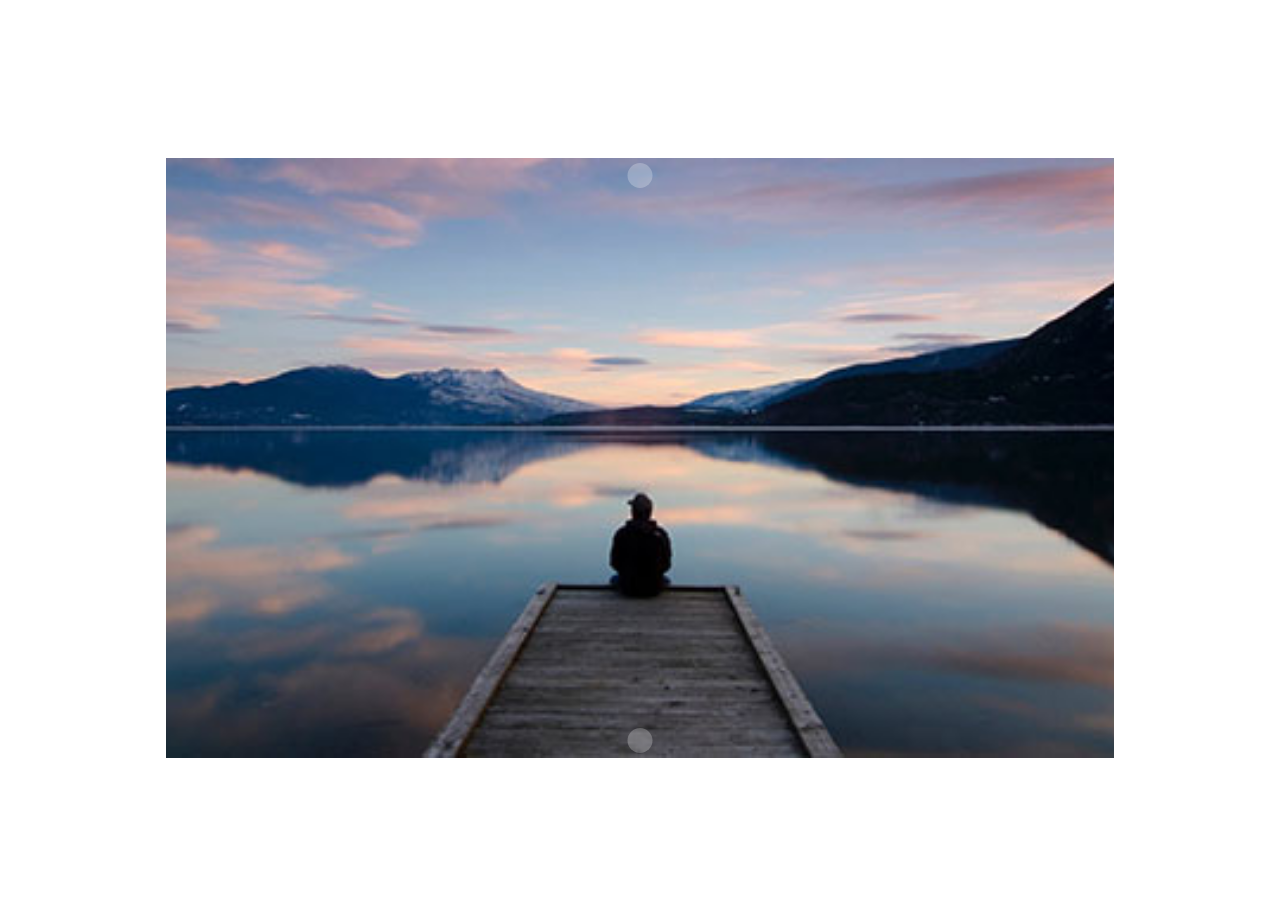
<file: milestone-2/index.html>
<!DOCTYPE html>
<html lang="en">
<head>
    <meta charset="UTF-8">
    <meta http-equiv="X-UA-Compatible" content="IE=edge">
    <meta name="viewport" content="width=device-width, initial-scale=1.0">
    <link rel="stylesheet" href="https://cdnjs.cloudflare.com/ajax/libs/font-awesome/6.2.0/css/all.min.css" integrity="sha512-xh6O/CkQoPOWDdYTDqeRdPCVd1SpvCA9XXcUnZS2FmJNp1coAFzvtCN9BmamE+4aHK8yyUHUSCcJHgXloTyT2A==" crossorigin="anonymous" referrerpolicy="no-referrer" />
    <link rel="stylesheet" href="css/style.css">
    <title>Milestone2</title>
</head>
<body>
    <div class="wrapper">
        <div class="container">
            
            <div class="album">
                
            </div>

            <div class="arrows">
                <div class="arrow top">
                    <span><i class="fa-solid fa-chevron-up"></i></span>
                </div>
                <div class="arrow bottom">
                    <span><i class="fa-solid fa-chevron-down"></i></span>
                </div>
            </div>

        </div>
    </div>


    <script src="js/script.js"></script>
</body>
</html>
</file>
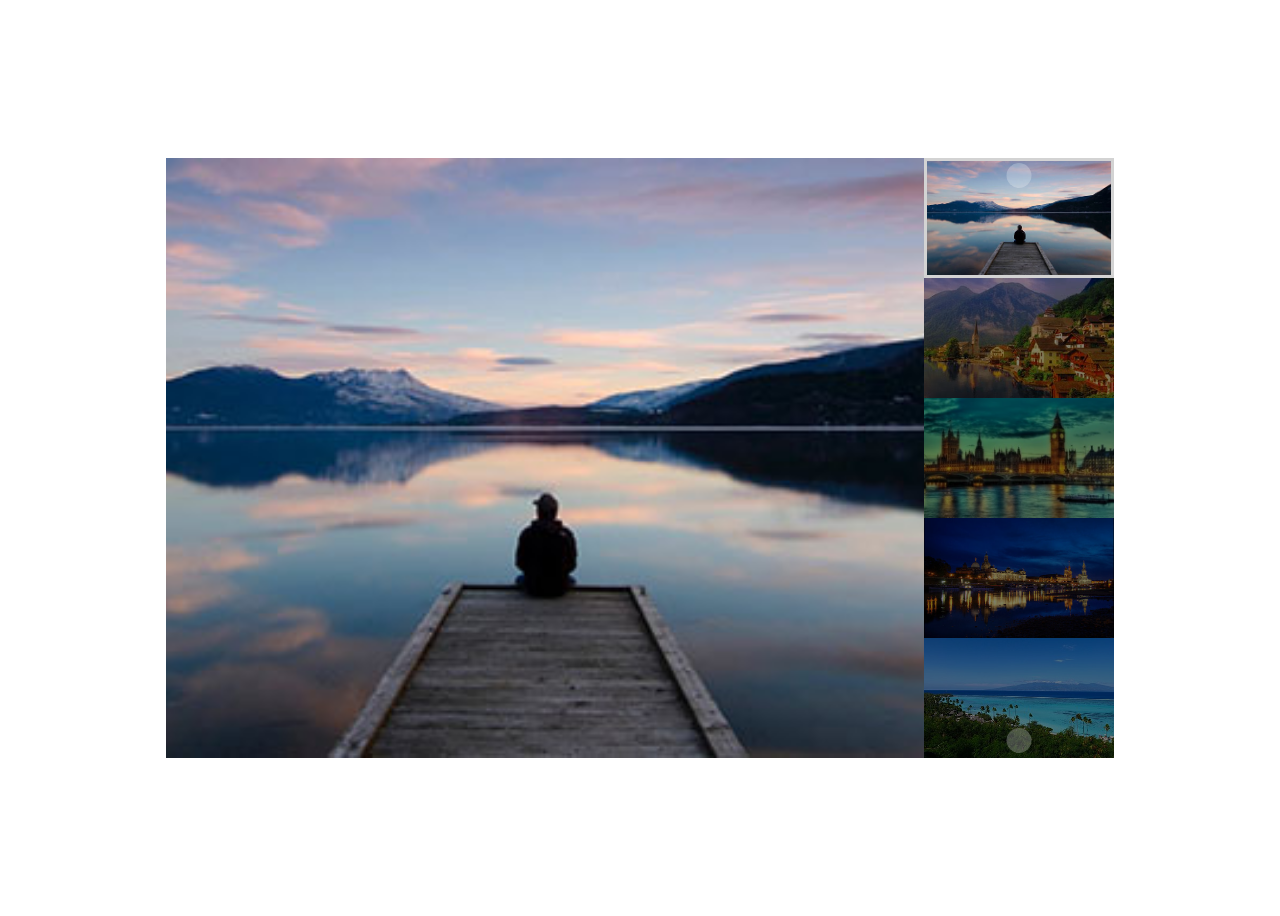
<file: milestone-3/index.html>
<!DOCTYPE html>
<html lang="en">
<head>
    <meta charset="UTF-8">
    <meta http-equiv="X-UA-Compatible" content="IE=edge">
    <meta name="viewport" content="width=device-width, initial-scale=1.0">
    <link rel="stylesheet" href="https://cdnjs.cloudflare.com/ajax/libs/font-awesome/6.2.0/css/all.min.css" integrity="sha512-xh6O/CkQoPOWDdYTDqeRdPCVd1SpvCA9XXcUnZS2FmJNp1coAFzvtCN9BmamE+4aHK8yyUHUSCcJHgXloTyT2A==" crossorigin="anonymous" referrerpolicy="no-referrer" />
    <link rel="stylesheet" href="css/style.css">
    <title>Milestone3</title>
</head>
<body>
    <div class="wrapper">
        <div class="container-left">
            
            <div class="album">
                
            </div>

            

        </div>
        <div class="container-right">
            <div class="img-preview">
                
            </div>

            <div class="arrows">
                <div class="arrow top">
                    <span><i class="fa-solid fa-chevron-up"></i></span>
                </div>
                <div class="arrow bottom">
                    <span><i class="fa-solid fa-chevron-down"></i></span>
                </div>
            </div>
            
        </div>
    </div>


    <script src="js/script.js"></script>
</body>
</html>
</file>
<file: milestone-2/css/style.css>
*{
    border: 0;
    padding: 0;
    box-sizing: border-box;
}



.wrapper{
    height: 100vh;
    width: 75%;
    margin: 0  auto;
    display: flex;
    align-items: center;
    justify-content: center;
}

.container{
    width: 100%;
    background-color: red;
    height: 600px;
    position: relative;
    
}

.container .album{
    height: 100%;
}

.container img{
    width: 100%;
    object-fit: cover;
    height: 100%;
}

.arrow{
    position: absolute;
    transform: translateX(-50%);
    font-size: large;
    background-color: rgba(255, 255, 255 , 0.25);
    width: 25px;
    height: 25px;
    text-align: center;
    line-height: 25px;
    border-radius: 50%;
}

.arrow:hover{
    background-color: white;
    cursor: pointer;
}

.arrow.top{
    top: 5px;
    left: 50%;
}

.arrow.bottom{
    bottom: 5px;
    left: 50%;
}
.album img{
    display: none;
}

.album img.active{
    display: inline-block;
}
</file>
<file: milestone-3/css/style.css>
*{
    border: 0;
    padding: 0;
    box-sizing: border-box;
}



.wrapper{
    height: 100vh;
    width: 75%;
    margin: 0  auto;
    display: flex;
    align-items: center;
    justify-content: center;
}

.container-left{
    width: 80%;
    background-color: red;
    height: 600px;
    position: relative;
    
}

.container-right{
    width: 20%;
    height: 600px;
    position: relative;
    
}

.img-preview{
    display: flex;
    flex-flow: column wrap;
    height: 100%;
}

.container-left .album{
    height: 100%;
}

.container-left img {
    width: 100%;
    object-fit: cover;
    height: 100%;
}

.container-right .box-img{
    height: calc( 100% / 5);
    filter: brightness(.5); 
}

.box-img img{
    width: 100%;
    object-fit: cover;
    height: 100%;
    
}

.container-right .box-img.active{
    filter: brightness(1);
    border: 3px solid lightgray;
}


.arrow{
    position: absolute;
    transform: translateX(-50%);
    font-size: large;
    background-color: rgba(255, 255, 255 , 0.25);
    width: 25px;
    height: 25px;
    text-align: center;
    line-height: 25px;
    border-radius: 50%;
}

.arrow:hover{
    background-color: white;
    cursor: pointer;
}

.arrow.top{
    top: 5px;
    left: 50%;
}

.arrow.bottom{
    bottom: 5px;
    left: 50%;
}
.album img{
    display: none;
}

.album img.active{
    display: inline-block;
}
</file>
